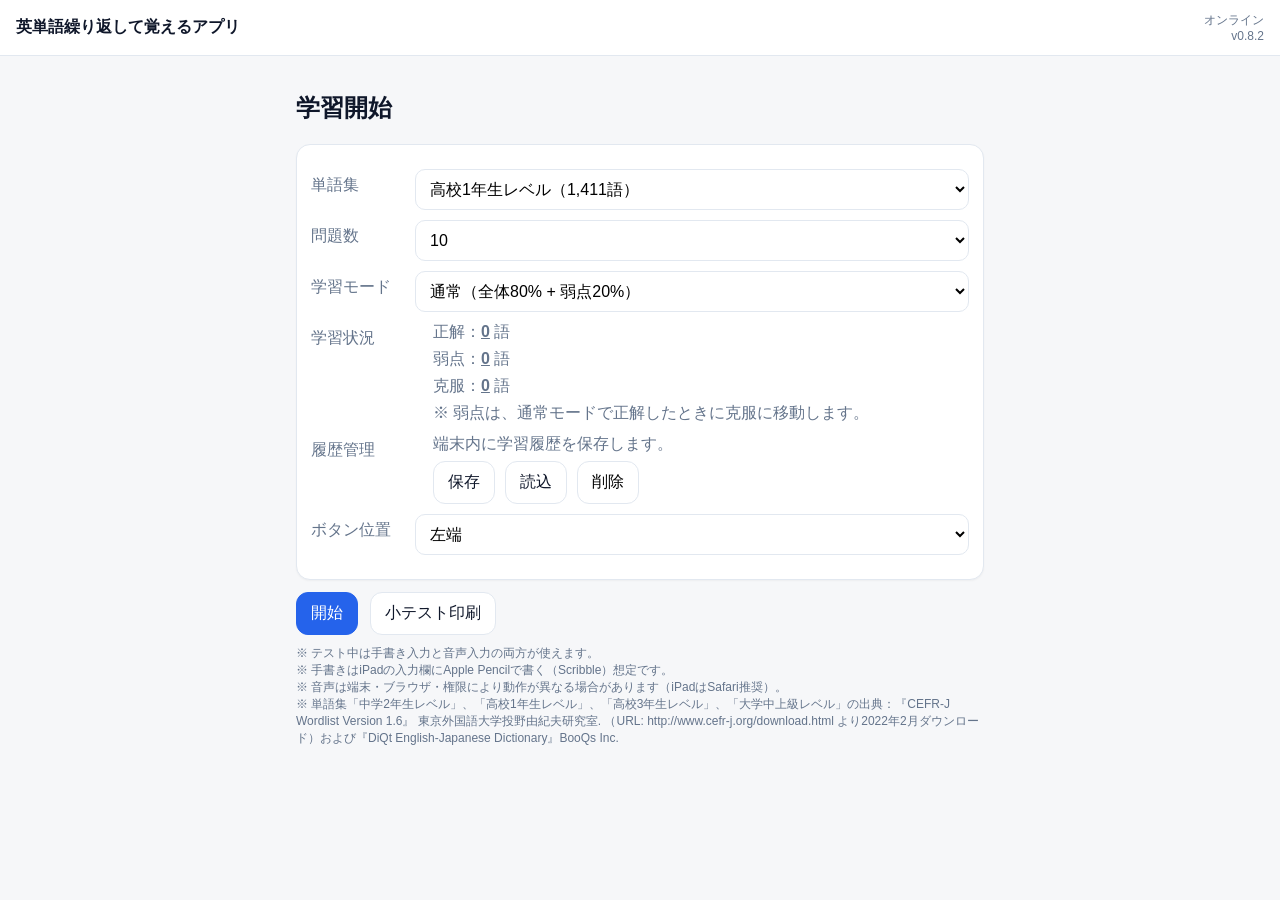
<file: index.html>
<!doctype html>
<html lang="ja">
<head>
  <meta charset="utf-8" />
  <meta name="viewport" content="width=device-width, initial-scale=1" />
  <meta http-equiv="Cache-Control" content="no-store, no-cache, must-revalidate, max-age=0" />
  <meta http-equiv="Pragma" content="no-cache" />
  <meta http-equiv="Expires" content="0" />
  <meta name="theme-color" content="#ffffff" />
  <title>英単語繰り返して覚えるアプリ</title>
  <link rel="manifest" href="./manifest.json?v=67">
  <link rel="stylesheet" href="./style.css?v=67">
</head>
<body>
  <header class="topbar">
    <div class="title">英単語繰り返して覚えるアプリ</div>
    <div class="rightBox">
      <button id="endBtn" class="ghost smallbtn hidden">終了</button>
      <div class="status" id="netStatus"></div>
    </div>
  </header>

  <main class="container">
    <section id="screenHome" class="screen">
      <h1>学習開始</h1>

      <div class="card">        <div class="row">
          <label class="label">単語集</label>
          <select id="bookSelect">
            <option value="A1">中学2年生レベル（1,165語）</option>
            <option value="A2">高校1年生レベル（1,411語）</option>
            <option value="B1">高校3年生レベル（2,444語）</option>
            <option value="B2">大学中上級レベル（2,779語）</option>
          </select>
        </div>


        <div class="row">
          <label class="label">問題数</label>
          <select id="countSelect">
            <option value="10">10</option>
            <option value="50">50</option>
            <option value="100">100</option>
            <option value="200">200</option>
          </select>
        </div>

        <div class="row">
          <label class="label">学習モード</label>
          <select id="modeSelect">
            <option value="normal">通常（全体80% + 弱点20%）</option>
            <option value="weak">弱点克服（弱点のみ）</option>
          </select>
        </div>

        <div class="row">
          <label class="label">学習状況</label>
          <div class="stack">
            <div class="muted">正解：<a id="homeCorrectLink" class="countLink" href="#list=correct"><b id="homeCorrectCount">0</b></a> 語</div>
            <div class="muted">弱点：<a id="weakLink" class="countLink" href="#list=weak"><b id="weakCount">0</b></a> 語</div>
            <div class="muted">克服：<a id="masteredLink" class="countLink" href="#list=mastered"><b id="masteredCount">0</b></a> 語</div>
            <div class="muted">※ 弱点は、通常モードで正解したときに克服に移動します。</div>
          </div>
        </div>

        <div class="row">
          <label class="label">履歴管理</label>
          <div class="stack">
            <div class="muted">端末内に学習履歴を保存します。</div>
            <div style="display:flex; gap:10px; flex-wrap:wrap;">
              <button id="exportDbBtn" class="secondary">保存</button>
              <button id="importDbBtn" class="secondary">読込</button>
              <button id="clearDbBtn" class="ghost">削除</button>
            </div>
            <input id="importDbFile" type="file" accept="application/json" class="hidden" />
          </div>
        </div>

        <div class="row">
          <label class="label">ボタン位置</label>
          <select id="buttonAlignSelect">
            <option value="left">左端</option>
            <option value="right">右端</option>
          </select>
        </div>
        </div>

        <div class="row">
          <button id="startBtn" class="primary">開始</button>
          <button id="printQuizBtn" class="secondary">小テスト印刷</button>
        </div>

        <div class="muted small">
          ※ テスト中は手書き入力と音声入力の両方が使えます。<br>
          ※ 手書きはiPadの入力欄にApple Pencilで書く（Scribble）想定です。<br>
          ※ 音声は端末・ブラウザ・権限により動作が異なる場合があります（iPadはSafari推奨）。<br>
          ※ 単語集「中学2年生レベル」、「高校1年生レベル」、「高校3年生レベル」、「大学中上級レベル」の出典：『CEFR-J Wordlist Version 1.6』 東京外国語大学投野由紀夫研究室. （URL: http://www.cefr-j.org/download.html より2022年2月ダウンロード）および『DiQt English-Japanese Dictionary』BooQs Inc.
        </div>
      </div>

    </section>

    <section id="screenTest" class="screen hidden">
      <div class="card">
        <div class="testHeader">
          <div class="progress" id="progressText">1/10</div>
          <div class="scoreMini" id="scoreMini">正解 0 / 不正解 0</div>
        </div>

        <div class="wordBox">
          <div class="word" id="promptWord">abandon</div>
          <div class="posHint" id="posHint"></div>
        </div>

        <div class="answerArea">
          <label class="label">日本語の意味</label>
          <textarea id="answerInput" rows="2" placeholder="ここに入力（手書き/キーボード）"></textarea>

          <div id="speechControls" class="speechControls">
            <button id="micBtn" class="secondary">🎤 話す</button>
            <button id="speechDoneBtn" class="ghost" disabled>確定</button>
            <span class="muted small" id="speechHint"></span>
          </div>

          <div class="btnRow">
            <button id="submitBtn" class="primary">送信</button>
            <button id="nextBtn" class="secondary" disabled>次へ</button>
            <button id="skipBtn" class="ghost">スキップ</button>
          </div>

          <div id="feedback" class="feedback hidden"></div>
          <div id="exampleBox" class="exampleBox hidden"></div>
        </div>
      </div>
    </section>

    <section id="screenResult" class="screen hidden">
      <h1>結果</h1>
      <div class="card">
        <div class="resultLine"><span class="labelInline">得点率</span> <span id="scoreRate">0%</span></div>
        <div class="resultLine"><span class="labelInline">正解</span> <span id="correctCount">0</span></div>
        <div class="resultLine"><span class="labelInline">不正解</span> <span id="wrongCount">0</span></div>
        <div class="resultLine"><span class="labelInline">スキップ</span> <span id="skipCount">0</span></div>

        <div class="btnRow">
          <button id="backHomeBtn" class="secondary">ホームへ</button>
        </div>
      </div>

      <details class="card">
        <summary>不正解・スキップ一覧</summary>
        <div id="wrongList" class="list"></div>
      </details>
    </section>

    <section id="screenWordList" class="screen hidden">
      <h1 id="wordListTitle">単語一覧</h1>

      <div class="card">
        <div id="wordListInfo" class="muted" style="margin-bottom:8px;"></div>
        <div id="wordList" class="list"></div>

        <div class="btnRow">
          <a id="wordListBackLink" class="secondaryBtn" href="#home">戻る</a>
        </div>
      </div>
    </section>

  </main>

  <script src="./app.js?v=67"></script>
</body>
</html>
</file>
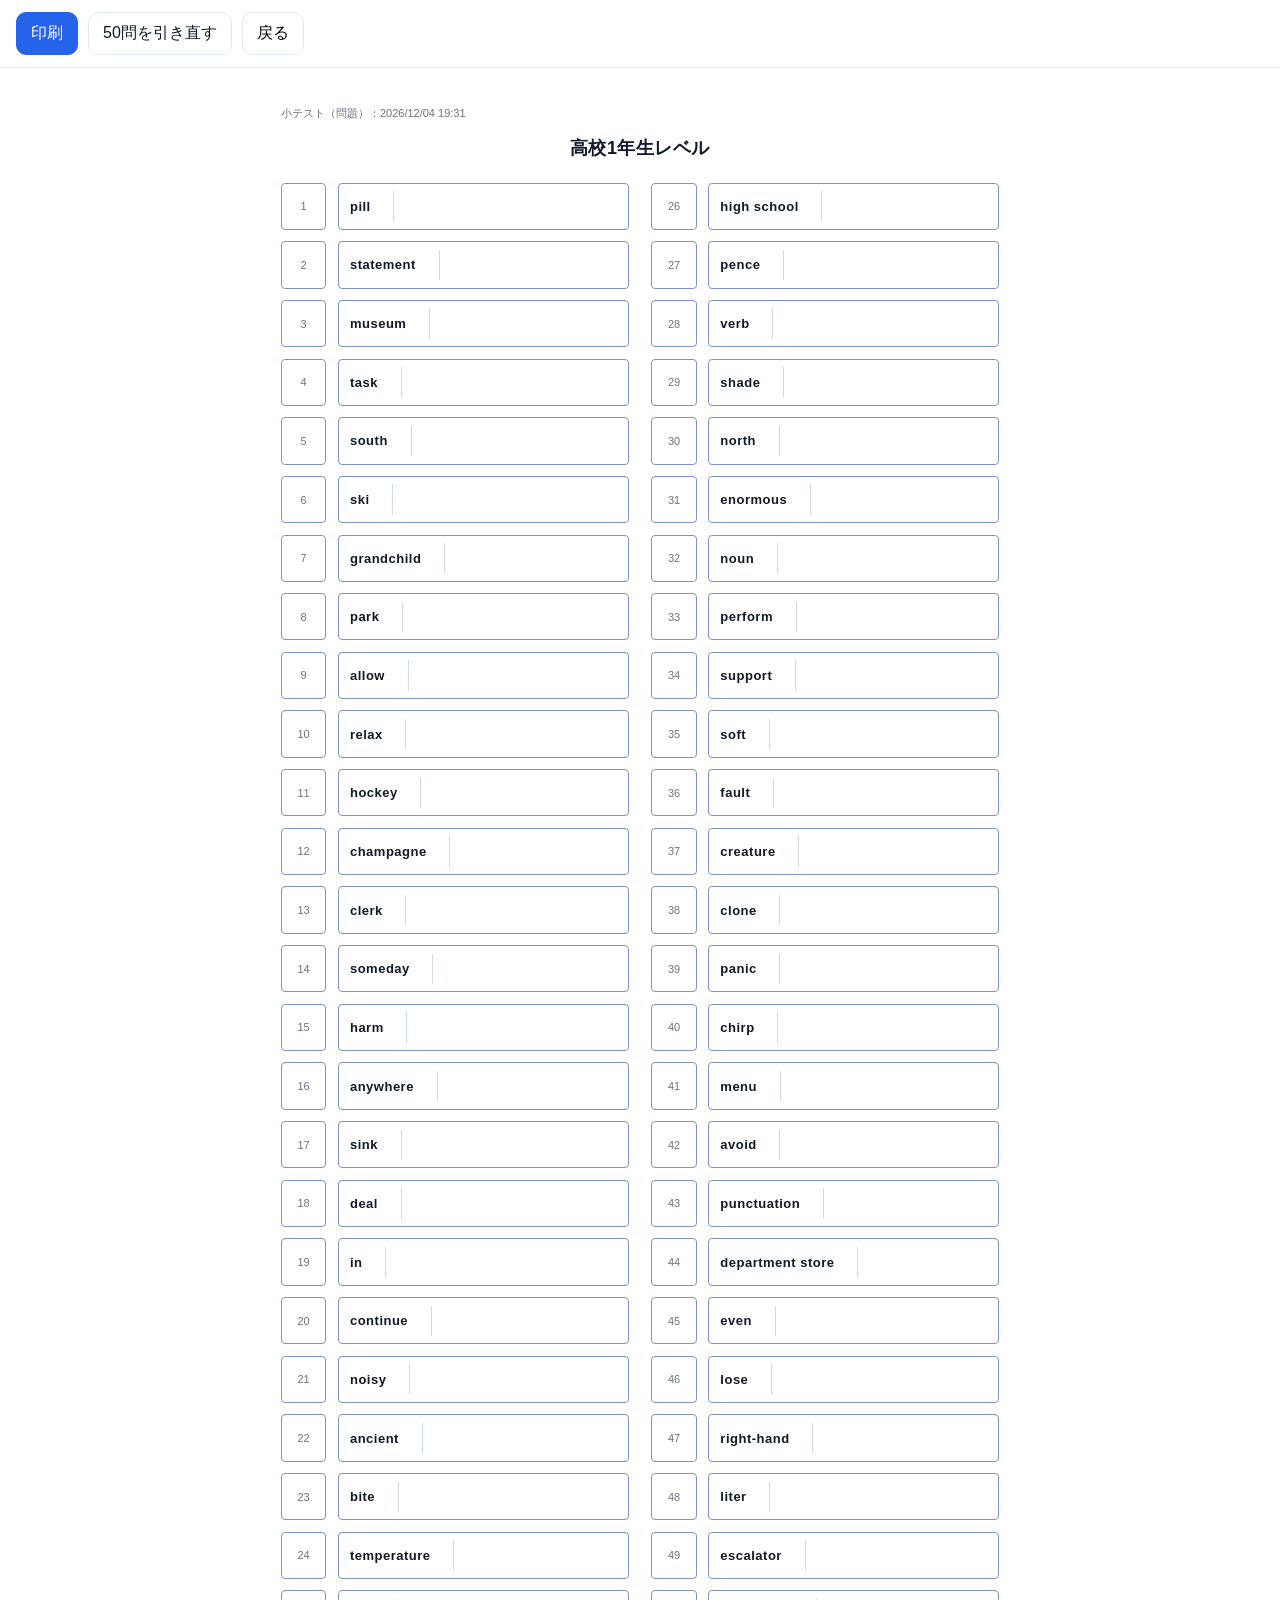
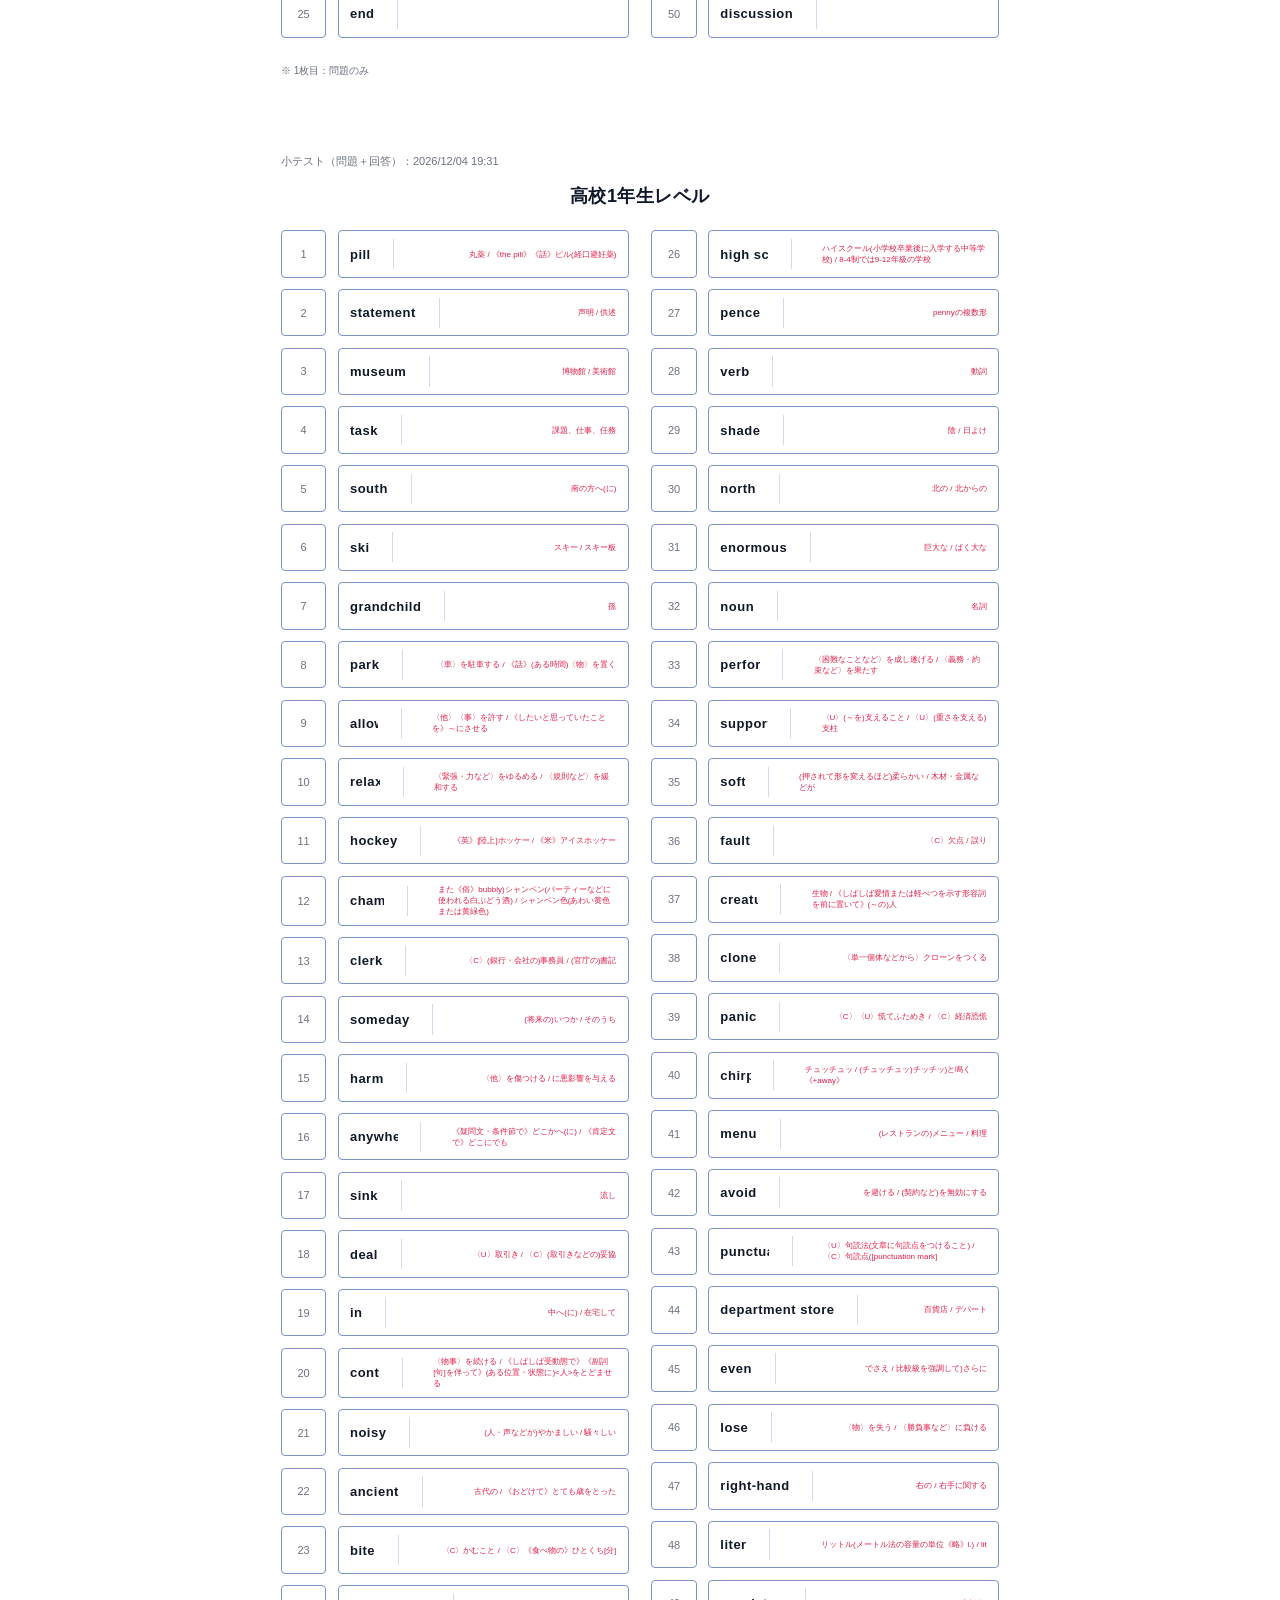
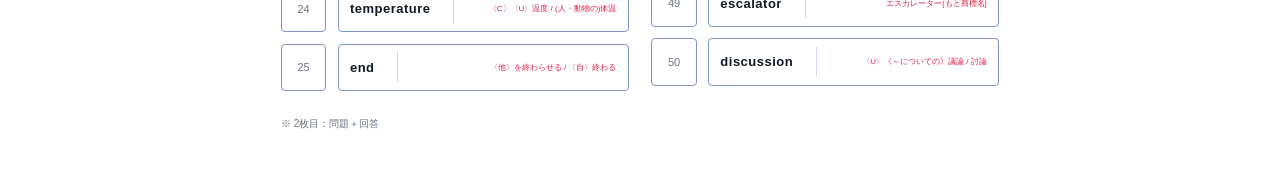
<file: print.html>
<!doctype html>
<html lang="ja">
<head>
  <meta charset="utf-8" />
  <meta name="viewport" content="width=device-width, initial-scale=1" />
  <meta http-equiv="Cache-Control" content="no-store, no-cache, must-revalidate, max-age=0" />
  <meta http-equiv="Pragma" content="no-cache" />
  <meta http-equiv="Expires" content="0" />
  <title>小テスト印刷</title>

  <!-- 既存のフォント等を流用 -->
  <link rel="stylesheet" href="./style.css?v=67">

  <style>
    /* 印刷専用の見た目 */
    :root{
      --line:#7c94c8;
      --ink:#111827;
      --muted:#6b7280;
      --ans:#e11d48;
    }
    body{ background:#fff; }
    .toolbar{
      display:flex; gap:10px; padding:12px 16px; border-bottom:1px solid #e5e7eb;
      position:sticky; top:0; background:#fff; z-index:10;
    }
    .toolbar button{ border-radius:10px; }

    .page{
      width: 210mm;
      min-height: 297mm;
      margin: 0 auto;
      padding: 10mm;
      box-sizing: border-box;
    }
    .meta{
      font-size:11px; color:var(--muted);
      display:flex; justify-content:space-between; align-items:flex-start;
      margin-bottom:4mm;
      white-space:pre-line;
    }
    .title{
      text-align:center;
      font-size:18px;
      font-weight:700;
      letter-spacing:.5px;
      margin: 2mm 0 6mm;
    }

    /* 2面レイアウト（左列/右列に流し込む） */
    .twoCols{
      display:grid;
      grid-template-columns: 1fr 1fr;
      gap: 6mm;
    }

    .qrow{
      display:grid;
      grid-template-columns: 12mm 1fr;
      gap: 3mm;
      align-items:stretch;
      margin-bottom: 3mm;
    }
    .idBox{
      border:1px solid var(--line);
      border-radius:4px;
      display:flex;
      align-items:center;
      justify-content:center;
      font-size:11px;
      color:var(--muted);
    }
    .mainBox{
      border:1px solid var(--line);
      border-radius:4px;
      min-height:12mm;
      padding:2mm 3mm;
      display:flex;
      align-items:center;
      justify-content:space-between;
      gap: 6mm;
    }
    .word{
      font-size:13px;
      font-weight:600;
      color:var(--ink);
      overflow:hidden;
      white-space:nowrap;
      max-width: 68mm;
    }
    .blank{
      flex:1;
      border-left:1px solid rgba(124,148,200,.35);
      min-height: 8mm;
    }
    .ansText{
      margin-left:2mm;
      font-size:8px;
      color:var(--ans);
      white-space:normal;
      overflow:hidden;
      text-overflow:ellipsis;
      max-width: 75mm;
    }
    .footerNote{
      margin-top:4mm;
      font-size:10px;
      color:var(--muted);
    }

    /* 印刷時 */
    @media print{
      @page { size: A4 portrait; margin: 4mm; }
      .body{ zoom: 0.8; }
      .meta{ margin-bottom: 1mm; font-size:10px; }
      .title{ font-size:12px; margin: 1mm 0 3mm; }
      .footerNote{ display:none; }
      .toolbar{ display:none; }
      .page{ padding:0; width:auto; min-height:auto; }
      .page.break{ page-break-after: always; }
      .qrow{ margin-bottom: 1mm; }
      .mainBox{ height: 6mm; font-size:10px; }
      .ansText{ font-size:10px; }
    }
  </style>
</head>

<body>
  <div class="toolbar">
    <button id="printBtn" class="primary">印刷</button>
    <button id="regenBtn" class="secondary">50問を引き直す</button>
    <button id="backBtn" class="ghost">戻る</button>
  </div>

  <!-- 1枚目：問題のみ -->
  <section class="page break" id="pageQ">
    <div class="meta" id="metaQ"></div>
    <div class="title" id="titleQ">[単語集名称]</div>
    <div class="twoCols">
      <div id="qLeft"></div>
      <div id="qRight"></div>
    </div>
    <div class="footerNote">※ 1枚目：問題のみ</div>
  </section>

  <!-- 2枚目：問題＋回答 -->
  <section class="page" id="pageQA">
    <div class="meta" id="metaQA"></div>
    <div class="title" id="titleQA">[単語集名称]</div>
    <div class="twoCols">
      <div id="qaLeft"></div>
      <div id="qaRight"></div>
    </div>
    <div class="footerNote">※ 2枚目：問題＋回答</div>
  </section>

  <script src="./print.js?v=67"></script>
</body>
</html>
</file>
<file: style.css>
/* Minimal, fast UI (no frameworks) */
:root{
  --bg:#f6f7f9;
  --card:#ffffff;
  --text:#0f172a;
  --muted:#64748b;
  --border:#e2e8f0;
  --primary:#2563eb;
}
*{box-sizing:border-box}
body{
  margin:0;
  font-family:-apple-system,BlinkMacSystemFont,"Segoe UI",Roboto,Helvetica,Arial,"Noto Sans JP","Hiragino Sans","Yu Gothic UI","Yu Gothic",sans-serif;
  color:var(--text);
  background:var(--bg);
}
.topbar{
  display:flex;
  justify-content:space-between;
  align-items:center;
  padding:12px 16px;
  border-bottom:1px solid var(--border);
  background:#fff;
  position:sticky;
  top:0;
  z-index:5;
}
.title{font-weight:700}
.status{font-size:12px;color:var(--muted);text-align:right;white-space:pre-line}
.container{max-width:720px;margin:0 auto;padding:16px}
.screen{display:block}
.hidden{display:none}
.card{
  background:var(--card);
  border:1px solid var(--border);
  border-radius:14px;
  padding:14px;
  margin:12px 0;
  box-shadow:0 1px 2px rgba(0,0,0,.04);
}
.row{display:flex;gap:12px;align-items:flex-start;margin:10px 0}
.stack{display:flex;flex-direction:column;gap:6px}
.label{width:110px;color:var(--muted);padding-top:6px}
.labelInline{color:var(--muted);margin-right:10px}
select,input[type="file"],textarea{
  width:100%;
  border:1px solid var(--border);
  border-radius:10px;
  padding:10px;
  font-size:16px;
  background:#fff;
}
textarea{resize:vertical}
.btnRow{display:flex;gap:10px;flex-wrap:wrap;margin-top:10px;width:100%;justify-content:flex-start;flex-direction:row}
button{
  border:1px solid var(--border);
  border-radius:12px;
  padding:10px 14px;
  font-size:16px;
  background:#fff;
  cursor:pointer;
}
button.primary{background:var(--primary);color:#fff;border-color:var(--primary)}
button.secondary{background:#fff;color:var(--text)}
button.ghost{background:transparent}
button:disabled{opacity:.5;cursor:not-allowed}
.muted{color:var(--muted)}
.small{font-size:12px}
.code{background:#0b1020;color:#e5e7eb;padding:10px;border-radius:10px;overflow:auto}
.testHeader{display:flex;justify-content:space-between;gap:10px;align-items:center}
.progress{font-weight:700}
.scoreMini{color:var(--muted);font-size:14px}
.wordBox{margin:14px 0}
.word{font-size:36px;font-weight:800;letter-spacing:.5px}
.posHint{color:var(--muted);font-size:13px;margin-top:6px}
.feedback{
  margin-top:10px;
  padding:10px;
  border-radius:12px;
  border:1px solid var(--border);
}
.feedback.ok{border-color:rgba(22,163,74,.4);background:rgba(22,163,74,.08)}
.feedback.ng{border-color:rgba(220,38,38,.35);background:rgba(220,38,38,.08)}
.resultLine{margin:8px 0;font-size:18px}
.list{margin-top:10px;display:flex;flex-direction:column;gap:10px}
.item{
  border:1px solid var(--border);
  border-radius:12px;
  padding:10px;
  background:#fff;
}
.item .w{font-weight:700}
.item .a{color:var(--muted)}
.speechControls{display:flex;gap:10px;align-items:center;margin-top:8px;width:100%;justify-content:flex-start;flex-direction:row}


/* Alias classes to avoid confusion */

/* Speech controls: DOM order is 確定 → 話す. We only change alignment (no order flipping). */

/* Alignment classes: order is controlled ONLY by DOM. */
.align-left{justify-content:flex-start}
.align-right{justify-content:flex-end}

.smallbtn{padding:6px 10px;font-size:13px;border-radius:10px}

.exampleBox{margin-top:10px;padding:10px;border-radius:12px;border:1px solid var(--border);background:#fff}
.exampleBox .en{font-weight:600;margin-bottom:6px}
.exampleBox .ja{color:var(--muted)}

.rightBox{display:flex;align-items:center;gap:10px}


.countLink{ text-decoration: underline; color: inherit; }
.countLink:focus{ outline: 2px solid currentColor; outline-offset: 2px; }


.secondaryBtn{ display:inline-block; padding:10px 14px; border-radius:10px; border:1px solid var(--border,#ccc); text-decoration:none; color:inherit; }
</file>
